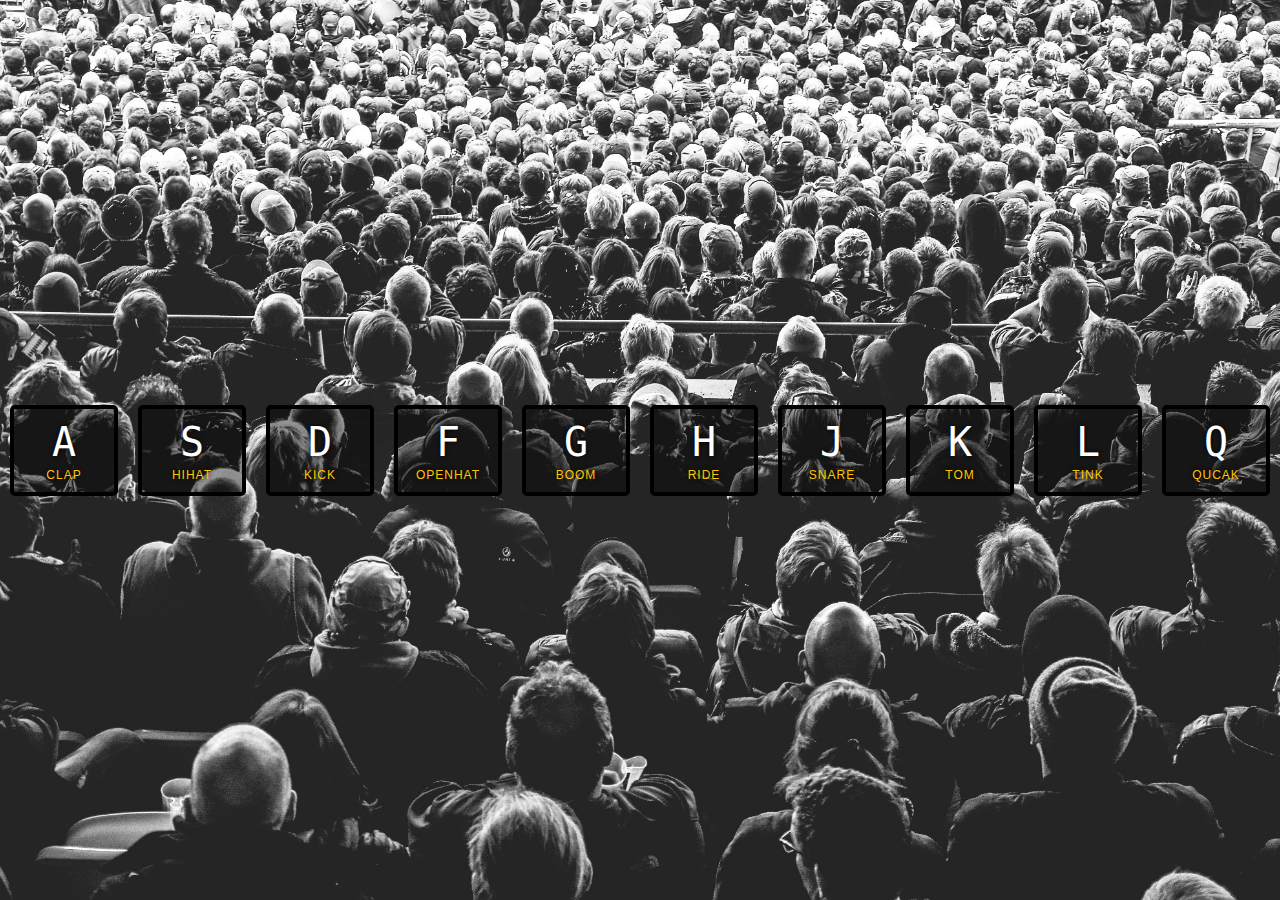
<file: index.html>
<!DOCTYPE html>
<html lang="en">

<head>
  <meta charset="UTF-8">
  <title>JS Drum Kit</title>
  <link rel="stylesheet" href="style.css">
</head>

<body>


  <div class="keys">
    <div data-key="65" class="key">
      <kbd>A</kbd>
      <span class="sound">clap</span>
    </div>
    <div data-key="83" class="key">
      <kbd>S</kbd>
      <span class="sound">hihat</span>
    </div>
    <div data-key="68" class="key">
      <kbd>D</kbd>
      <span class="sound">kick</span> 
    </div>
    <div data-key="70" class="key">
      <kbd>F</kbd>
      <span class="sound">openhat</span>
    </div>
    <div data-key="71" class="key">
      <kbd>G</kbd>
      <span class="sound">boom</span>
    </div>
    <div data-key="72" class="key">
      <kbd>H</kbd>
      <span class="sound">ride</span>
    </div>
    <div data-key="74" class="key">
      <kbd>J</kbd>
      <span class="sound">snare</span>
    </div>
    <div data-key="75" class="key">
      <kbd>K</kbd>
      <span class="sound">tom</span>
    </div>
    <div data-key="76" class="key">
      <kbd>L</kbd>
      <span class="sound">tink</span>
    </div>
     <div data-key="81" class="key">
      <kbd>Q</kbd>
      <span class="sound">Qucak</span>
    </div>
  </div> 

  <audio data-key="65" src="sounds/clap.wav"></audio>
  <audio data-key="83" src="sounds/hihat.wav"></audio>
  <audio data-key="68" src="sounds/kick.wav"></audio>
  <audio data-key="70" src="sounds/openhat.wav"></audio>
  <audio data-key="71" src="sounds/boom.wav"></audio>
  <audio data-key="72" src="sounds/ride.wav"></audio>
  <audio data-key="74" src="sounds/snare.wav"></audio>
  <audio data-key="75" src="sounds/tom.wav"></audio>
  <audio data-key="76" src="sounds/tink.wav"></audio>
  <audio data-key="81" src="sounds/quack_5.mp3"></audio>

  <script>
    
    window.addEventListener('keydown', function(e){

      //select corresponding audio
      const audio = document.querySelector(`audio[data-key = "${e.keyCode}"]`)
      //select corresponding key
      const key = document.querySelector(`.key[data-key = "${e.keyCode}"]`)

      if (!audio){
        return //stop the function from running all together
      }
      audio.currentTime = 0 // rewind to the start
      audio.play()
      key.classList.add('playing')
      
    })

    const removeTransition = function(e){
      if (e.propertyName !== 'transform') //skip if not a transform
        return
      this.classList.remove('playing')
    }

    //select every key on the page to listen on each one
    const keys = document.querySelectorAll('.key')
    console.log(keys)
    keys.forEach(function(key){
      key.addEventListener('transitionend', removeTransition)
    })

    

    

    
  </script>


</body>

</html>
</file>
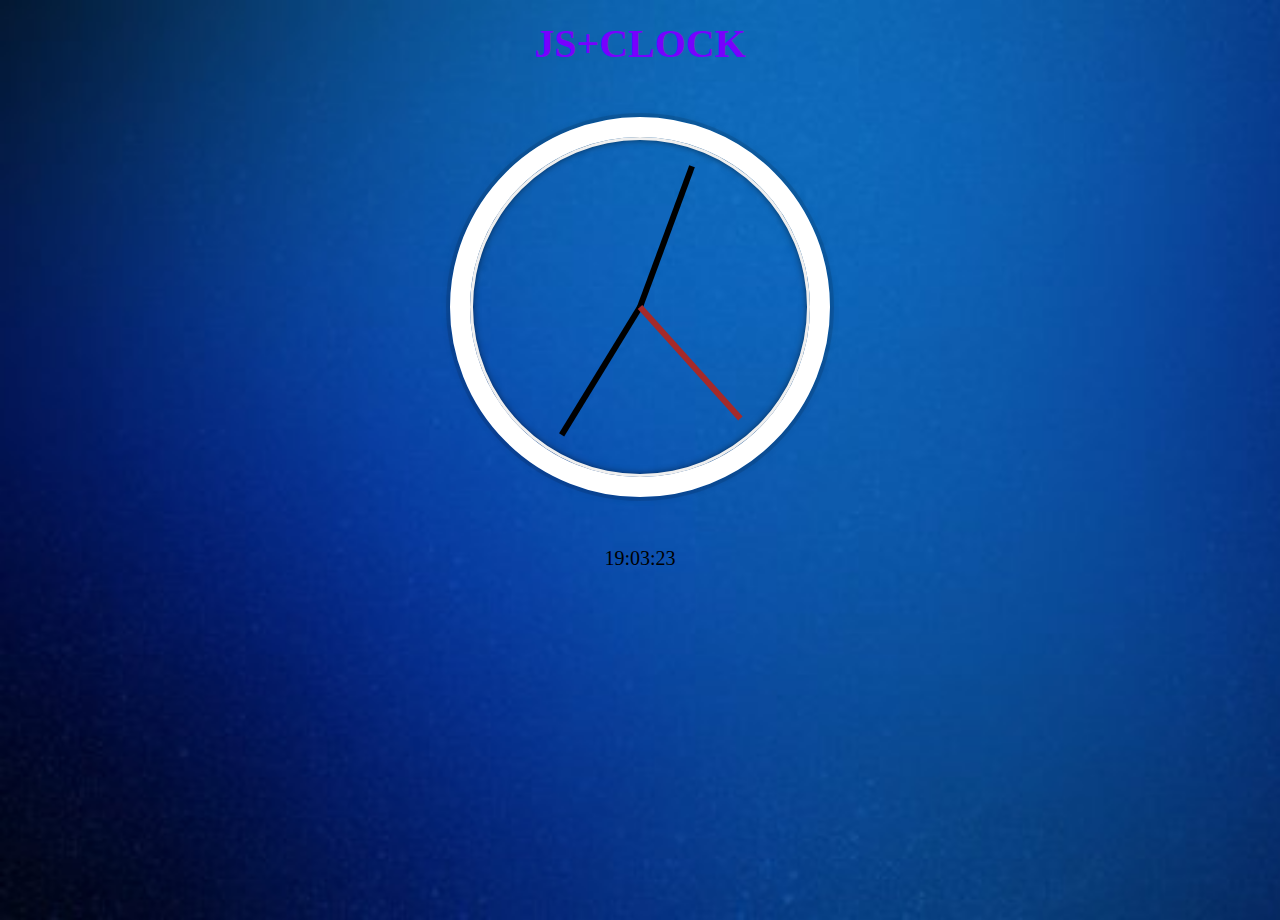
<file: clock/index.html>
<!DOCTYPE html>
<html lang="en">
<head>
  <meta charset="UTF-8">
  <meta name="viewport" content="width=device-width, initial-scale=1.0">
  <title>JS + CSS Clock</title>
  <link rel="stylesheet" href="style.css">
</head>
<body>
  <header>
    <h1>JS+CLOCK</h1>
  </header>  
    <div class="clock">
      <div class="clock-face">
        <div class="hand hour-hand"></div>
        <div class="hand min-hand"></div>
        <div class="hand second-hand"></div>
      </div>
    </div>
    <div class="digital-clock" id="digital-clock">00:00:00</div>

  


    <script>
      const secondHand = document.querySelector('.second-hand');
    const minsHand = document.querySelector('.min-hand');
    const hourHand = document.querySelector('.hour-hand');

    function setDate() {
      const now = new Date();
      const seconds = now.getSeconds();
      const secondsDegrees = ((seconds / 60) * 360) + 90;
      secondHand.style.transform = `rotate(${secondsDegrees}deg)`;

      const mins = now.getMinutes();
      const minsDegrees = ((mins / 60) * 360) + ((seconds/60)*6) + 90;
      minsHand.style.transform = `rotate(${minsDegrees}deg)`;

      const hour = now.getHours();
      const hourDegrees = ((hour / 12) * 360) + ((mins/60)*30) + 90;
      hourHand.style.transform = `rotate(${hourDegrees}deg)`;
    }
      {
   
function updateClock() {
  const clockElement = document.getElementById("digital-clock");
  const now = new Date();

  let hours = now.getHours();
  let minutes = now.getMinutes();
  let seconds = now.getSeconds();

  hours = String(hours).padStart(2, "0");
  minutes = String(minutes).padStart(2, "0");
  seconds = String(seconds).padStart(2, "0");

 
  const currentTime = `${hours}:${minutes}:${seconds}`;

 
  clockElement.textContent = currentTime;
}

setInterval(updateClock, 1000);

updateClock();

    }
  

    setInterval(setDate, 1000);

    setDate();
    </script>
</body>
</html>
</file>
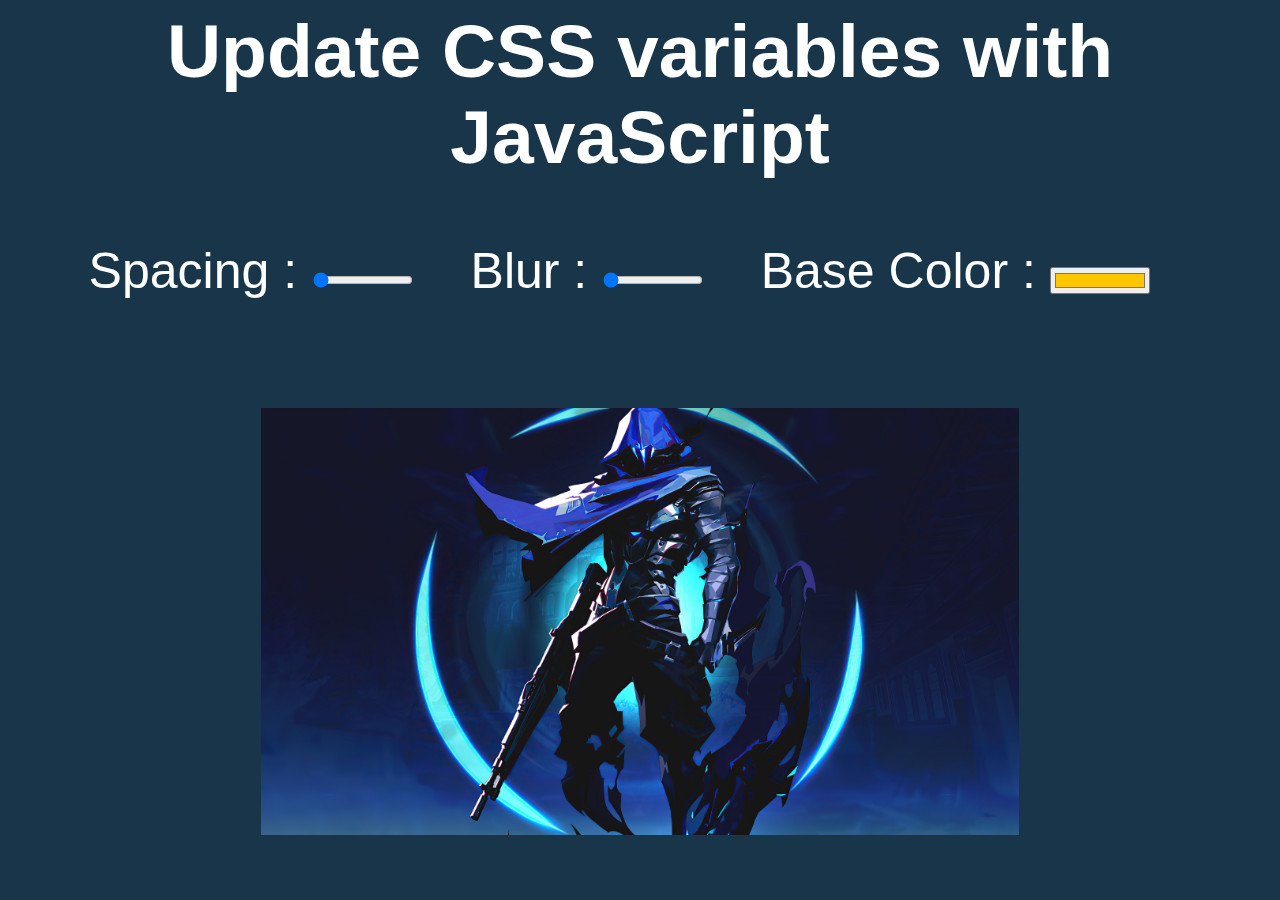
<file: js variables/index.html>
<html>
<head>
    <title>CSS variables</title>
    <link rel="stylesheet" href="style.css">
</head>
<body>
    <h2>Update CSS variables with <span class="h1">JavaScript</span></h2>
    <div class="controls">
            <label for="spacing">Spacing : </label>
            <input type="range" name="spacing" min="10" max="200" value="10" data-sizing="px">&nbsp;&nbsp;&nbsp;
            <label for="blur">Blur : </label>
            <input type="range" name="blur" min="0" max="25" value="0" data-sizing="px">&nbsp;&nbsp;&nbsp;
            <label for="base-color">Base Color : </label>
            <input type="color" name="base" value="#ffc600"> &nbsp;&nbsp;
    </div> 
    <br>
    <img src="image.jpg" width=60%/>
</body>
<script src="script.js" ></script>
</html>
</file>
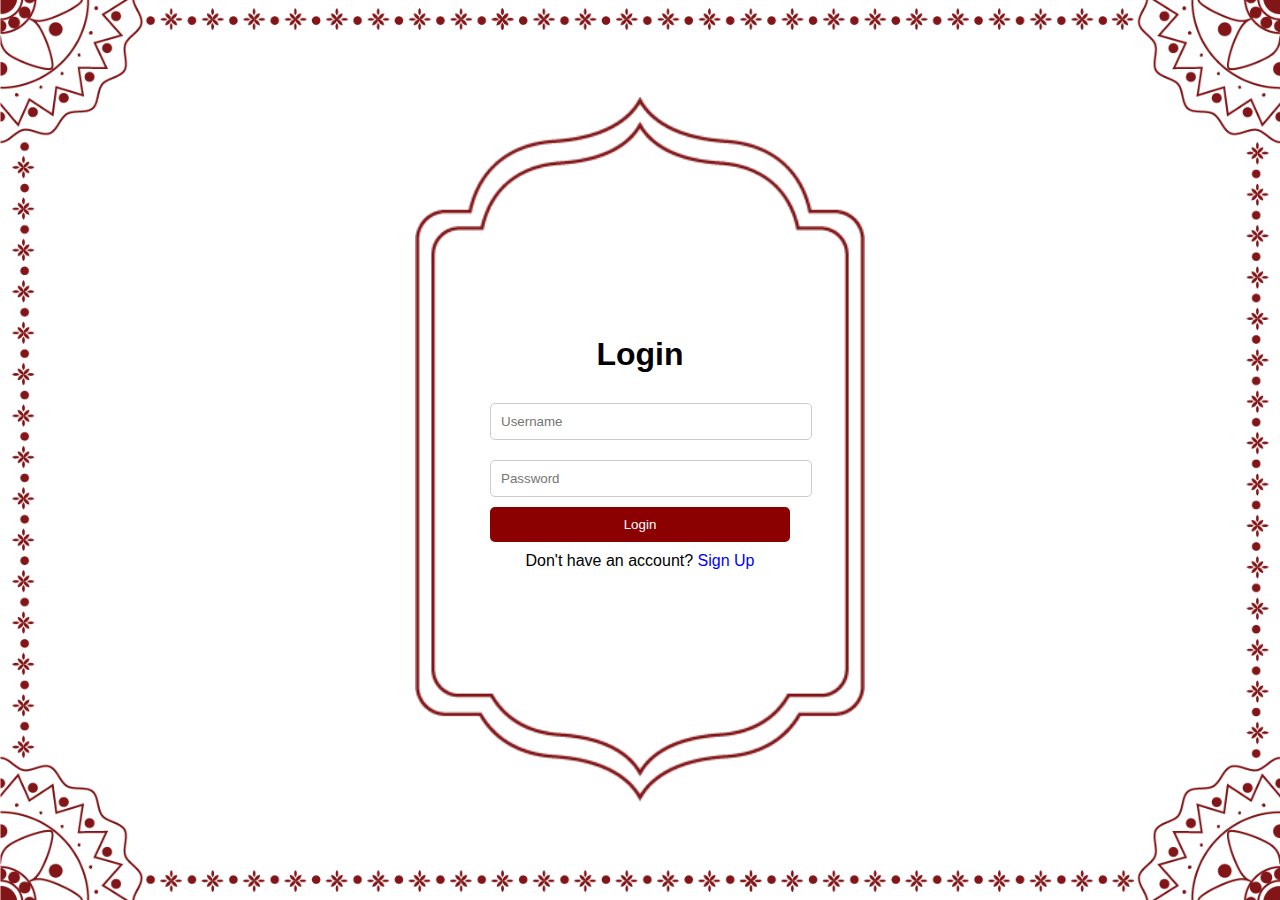
<file: wedding-main/index.html>
<!DOCTYPE html>
<html lang="en">
<head>
    <meta charset="UTF-8">
    <meta name="viewport" content="width=device-width, initial-scale=1.0">
    <title>Login Page</title>
    <style>
        body {
            margin: 0;
            padding: 0;
            height: 100vh; 
            overflow:auto; 
            background: url('img/figma.png') no-repeat center center; 
            background-size: cover;
            font-family: Arial, sans-serif;
        }
        .wrapper {
            display: flex;
            justify-content: center;
            align-items: center;
            width: 100%;
            height: 100%; 
            background: url('img/figma1.png') no-repeat center center; 
            background-size: 450px, 800px;
        }
        .login-container {
            background: rgba(255, 255, 255, 0.8); 
            padding: 0px;
            border-radius: 0px;
            width: 300px;
        }
        .login-container h1 {
            text-align: center;
            margin-bottom: 20px;
        }
        .login-container input {
            width: 100%;
            padding: 10px;
            margin: 10px 0;
            border: 1px solid #ccc;
            border-radius: 5px;
        }
        .login-container button {
            width: 100%;
            padding: 10px;
            background: darkred;
            color: white;
            border: none;
            border-radius: 5px;
            cursor: pointer;
        }
        .login-container button:hover {
            background: #82020D;
        }
    </style>
</head>
<body>
    <div class="wrapper">
        <div class="login-container">
            <h1>Login</h1>
            <form action="login.php" method="POST">
                <input type="text" name="username" placeholder="Username" required>
                <input type="password" name="password" placeholder="Password" required>
                <button type="submit">Login</button>
            </form>
            <p style="text-align: center; margin-top: 10px;">
                Don't have an account? <a href="signup.html" style="color: blue; text-decoration: none;">Sign Up</a>
            </p>
        </div>
    </div>
   
</body>
</html>
</file>
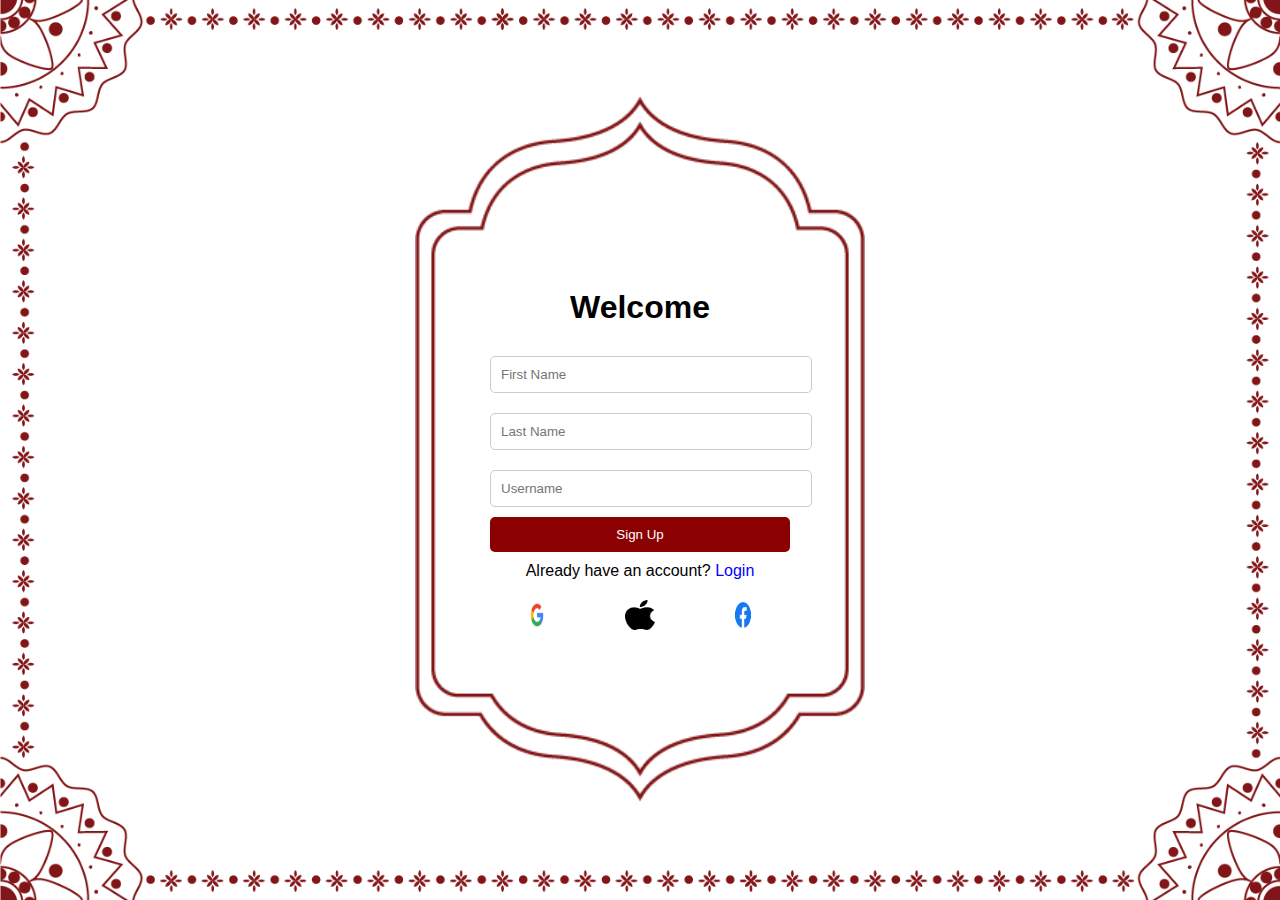
<file: wedding-main/signup.html>
<!DOCTYPE html>
<html lang="en">
<head>
    <meta charset="UTF-8">
    <meta name="viewport" content="width=device-width, initial-scale=1.0">
    <title>Dashboard Sign Up</title>
    <style>
        body {
            margin: 0;
            padding: 0;
            height: 100vh;
            overflow: auto;
            display: flex;
            justify-content: center;
            align-items: center;
            height: 100vh;
            background: url('img/figma.png') no-repeat center center fixed;
            background-size:cover;
            font-family: Arial, sans-serif;
        }
        .wrapper {
            display: flex;
            justify-content: center;
            align-items: center;
            width: 100%;
            height: 100%;
            background: url('img/figma1.png') no-repeat center center;
            background-size: 450px, 800px;
        }
        .dashboard-container {
            background: rgba(255, 255, 255, 0.8);
            padding: 20px;
            border-radius: 10px;
            width: 300px;
        }
        .dashboard-container h1 {
            text-align: center;
            margin-bottom: 20px;
        }
        .dashboard-container input {
            width: 100%;
            padding: 10px;
            margin: 10px 0;
            border: 1px solid #ccc;
            border-radius: 5px;
        }
        .dashboard-container button {
            width: 100%;
            padding: 10px;
            background:darkred;
            color:white;
            border: none;
            border-radius: 5px;
            cursor: pointer;
        }
        .dashboard-container button:hover {
            background: 82020D;
        }
        .social-login {
            display: flex;
            justify-content: center;
            gap: 10px;
            margin-top: 20px;
        }
        .social-login button {
            padding: 0;
            background: none;
            border: none;
            cursor: pointer;
        }
        .social-login button img {
            width: 30px;
            height: 30px;
        }
    </style>
</head> 
<body>
    <div class="wrapper">
        <div class="dashboard-container">
            <h1>Welcome</h1>
            <form action="signup.php" method="POST">
                <input type="text" name="firstname" placeholder="First Name" required>
                <input type="text" name="lastname" placeholder="Last Name" required>
                <input type="text" name="username" placeholder="Username" required>
                <button type="submit">Sign Up</button>
            </form>
            <p style="text-align: center; margin-top: 10px;">
                Already have an account? <a href="index.html" style="color: blue; text-decoration: none;">Login</a>
            </p>
            <div class="social-login">
                <button type="button">
                    <img src="img/google.png" alt="Google Logo">
                </button>
                <button type="button">
                    <img src="img/apple.png" alt="Apple Logo">
                </button>
                <button type="button">
                    <img src="img/facebook.png" alt="Facebook Logo">
                </button>
            </div>
        </div>
    </div>
</body>
</html>
</file>
<file: style.css>
html {
  font-size: 10px;
  background: url(img/photo.jpg) bottom center;
  
  background-size: cover;
}

body,html {
  margin: 0;
  padding: 0;
  font-family: sans-serif;
}

.keys {
  display: flex;
  flex: 1;
  min-height: 100vh;
  align-items: center;
  justify-content: center;
}

.key {
  border: .4rem solid black;
  border-radius: .5rem;
  margin: 1rem;
  font-size: 1.5rem;
  padding: 1rem .5rem;
  transition: all .07s ease;
  width: 10rem;
  text-align: center;
  color: white;
  background: rgba(0,0,0,0.4);
  text-shadow: 0 0 .5rem black;
}

.playing {
  transform: scale(1.1);
  border-color: #ffc600;
  box-shadow: 0 0 1rem #ffc600;
}

kbd {
  display: block;
  font-size: 4rem;
}

.sound {
  font-size: 1.2rem;
  text-transform: uppercase;
  letter-spacing: .1rem;
  color: #ffc600;
}
</file>
<file: clock/style.css>
html {
    background: #018DED url(img/clock.jpg);
    background-size: cover;
    font-family: 'sans-serif';
    text-align: center;
    font-size: 10px;
  }

  body {
    margin: 0;
    font-size: 2rem;
    flex: 1;
    min-height: 100vh;
    align-items: center;
  }

  header {
    text-align: center;
    display: flex;
    margin-top: 20px;
    color: #7700ff;
    font-family: 'sans-serif';
    justify-content: center;
  }

  .far{
    font-size: 50px;
  }

  .title {
    font-size: 20px;
    margin: 0px;
  }

  h1 {
    margin: 0px;
  }

  .clock {
    width: 30rem;
    height: 30rem;
    border: 20px solid white;
    border-radius: 50%;
    margin: 50px auto;
    position: relative;
    padding: 2rem;
    box-shadow:
      0 0 0 4px rgba(0,0,0,0.1),
      inset 0 0 0 3px #EFEFEF,
      inset 0 0 10px black,
      0 0 10px rgba(0,0,0,0.2);
  }

  .clock-face {
    position: relative;
    width: 100%;
    height: 100%;
    transform: translateY(-3px); /* account for the height of the clock hands */
  }

  .hand {
    width: 50%;
    height: 6px;
    background: black;
    position: absolute;
    top: 50%;
    transform-origin: 100%;
    transform: rotate(90deg);
    transition: all 0.05s;
    transition-timing-function: cubic-bezier(0.42, 2.57, 0.58, 1);
  }

  .second-hand {
      background: brown;
  }
</file>
<file: js variables/style.css>
root {
    --base: #ffc600;
    --spacing: 10px;
    --blur: 10px;
  }


  img {
    padding: var(--spacing);
    background: var(--base);
    filter: blur(var(--blur));
    
  }


  .hl {
    color: var(--base);
  }

  

  body {
    text-align: center;
    background: #193549;
    color: white;
    font-family: 'helvetica neue', sans-serif;
    font-weight: 100;
    font-size: 50px;
  }

  .controls {
    margin-bottom: 50px;
  }

  input {
    width: 100px;
  }
</file>
